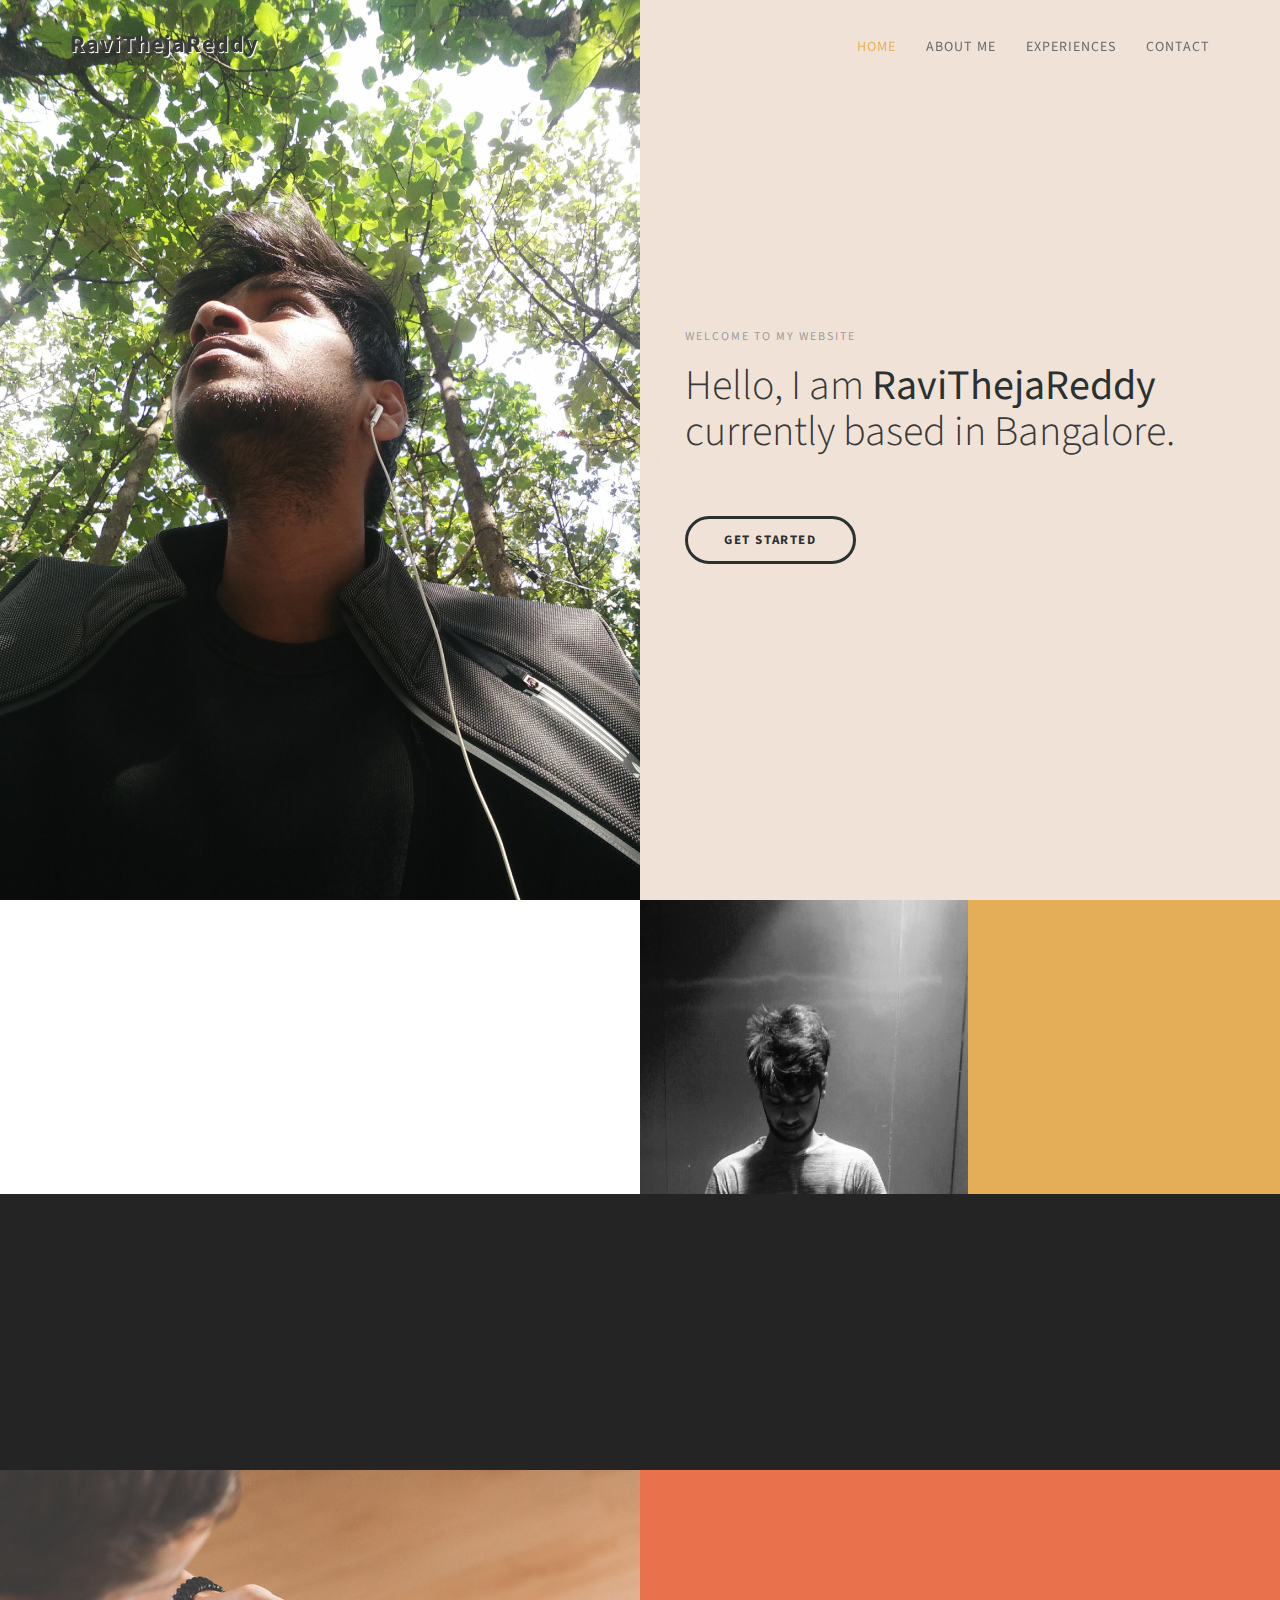
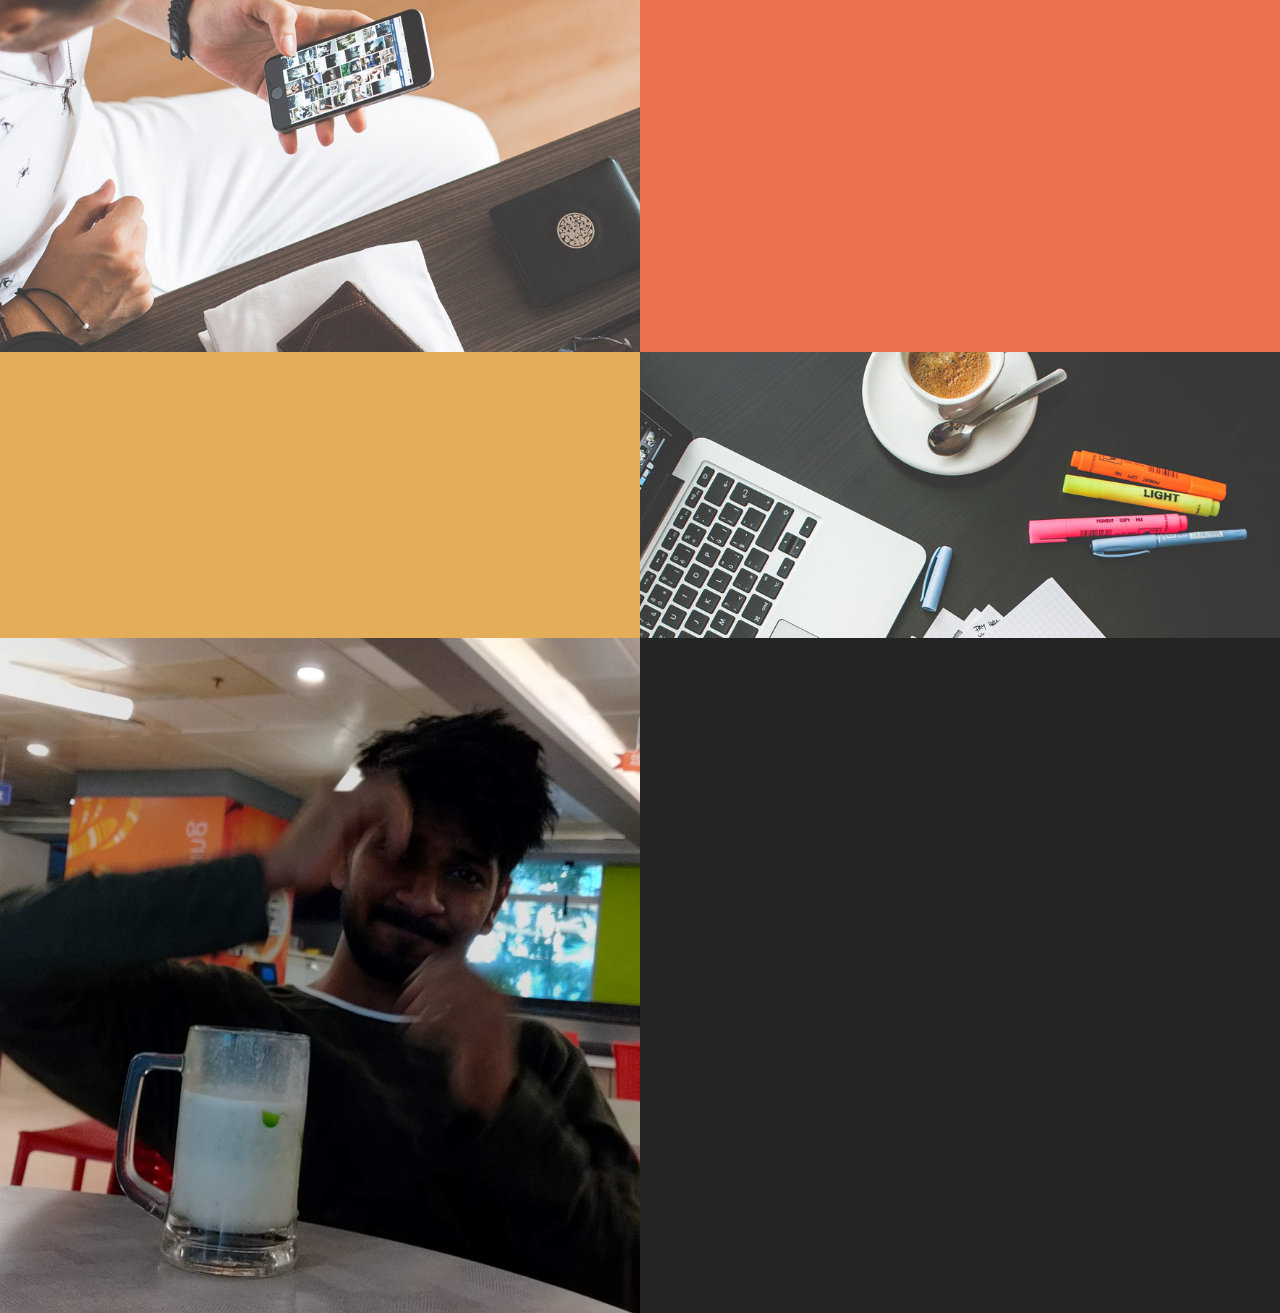
<file: index.html>
<!DOCTYPE html>
<html lang="en">
<head>

<meta charset="UTF-8">
<meta http-equiv="X-UA-Compatible" content="IE=Edge">
<meta name="description" content="">
<meta name="keywords" content="">
<meta name="author" content="">
<meta name="viewport" content="width=device-width, initial-scale=1, maximum-scale=1">

<title>RaviThejaReddy</title>
<link rel="stylesheet" href="css/bootstrap.min.css">
<link rel="stylesheet" href="css/animate.css">
<link rel="stylesheet" href="css/font-awesome.min.css">
<link rel="stylesheet" href="css/templatemo-style.css">

<link href="https://fonts.googleapis.com/css?family=Source+Sans+Pro:300,400,700" rel="stylesheet">

</head>
<body data-spy="scroll" data-target=".navbar-collapse" data-offset="50">


<!-- PRE LOADER -->

<div class="preloader">
     <div class="spinner">
          <span class="spinner-rotate"></span>
     </div>
</div>


<!-- Navigation Section -->

<div class="navbar navbar-fixed-top custom-navbar" role="navigation">
     <div class="container">

          <!-- navbar header -->
          <div class="navbar-header">
               <button class="navbar-toggle" data-toggle="collapse" data-target=".navbar-collapse">
                    <span class="icon icon-bar"></span>
                    <span class="icon icon-bar"></span>
                    <span class="icon icon-bar"></span>
               </button>
               <a href="#" class="navbar-brand">RaviThejaReddy</a>
          </div>

          <div class="collapse navbar-collapse">
               <ul class="nav navbar-nav navbar-right">
                    <li><a href="#home" class="smoothScroll">Home</a></li>
                    <li><a href="#about" class="smoothScroll">About Me</a></li>
                    <li><a href="#experience" class="smoothScroll">Experiences</a></li>
                    <li><a href="#contact" class="smoothScroll">Contact</a></li>
               </ul>
          </div>

     </div>
</div>


<!-- Home Section -->

<section id="home" class="parallax-section">
     <div class="container">
          <div class="row">

               <div class="col-md-6 col-sm-6">
                    <div class="home-img"></div>
               </div>

               <div class="col-md-6 col-sm-6">
                    <div class="home-thumb">
                         <div class="section-title">
                              <h4 class="wow fadeInUp" data-wow-delay="0.3s">welcome to my website</h4>
                              <h1 class="wow fadeInUp" data-wow-delay="0.6s">Hello, I am <strong>RaviThejaReddy</strong> currently based in Bangalore.</h1>
                              <a href="#about" class="wow fadeInUp smoothScroll section-btn btn btn-success" data-wow-delay="1.4s">Get Started</a>                              
                         </div>
                    </div>
               </div>


          </div>
     </div>
</section>


<!-- About Section -->

<section id="about" class="parallax-section">
     <div class="container">
          <div class="row">

               <div class="col-md-6 col-sm-12">
                    <div class="about-thumb">
                         <div class="wow fadeInUp section-title" data-wow-delay="0.4s">
                              <p class="color-yellow">well here are few things </p>
                         </div>
                         <div class="wow fadeInUp" data-wow-delay="0.8s">
                              <p>dependable person who is great at time management.</p>
                              <p>work with the team to provide imaginative solutions for our customers.</p>
                         </div>
                    </div>
               </div>

               <div class="col-md-3 col-sm-6">
                    <div class="background-image about-img"></div>
               </div>

               <div class="bg-yellow col-md-3 col-sm-6">
                    <div class="skill-thumb">

                         <div class="wow fadeInUp section-title color-white" data-wow-delay="1.2s">
                              <h1>My Skills</h1>
                              <p class="color-white">Python . AWS</p>
                         </div>

                         <div class=" wow fadeInUp skills-thumb" data-wow-delay="1.6s">

                         <strong>Backend processing -> Python . AWS</strong>
                         <span class="color-white pull-right">90%</span>
                              <div class="progress">
                                   <div class="progress-bar progress-bar-primary" role="progressbar" aria-valuenow="90" aria-valuemin="0" aria-valuemax="100" style="width: 90%;"></div>
                              </div>

                         <strong>Frontend Design</strong>
                              <span class="color-white pull-right">60%</span>
                                   <div class="progress">
                                        <div class="progress-bar progress-bar-primary" role="progressbar" aria-valuenow="60" aria-valuemin="0" aria-valuemax="100" style="width: 60%;"></div>
                                   </div>

                    </div>
               </div>

          </div>
     </div>
</section>


<!-- Service Section -->

<section id="service" class="parallax-section">
     <div class="container">
          <div class="row">
               <div class="bg-dark col-md-12 col-sm-12">
                    <div class="wow fadeInUp color-white service-thumb" data-wow-delay="0.8s">
                         <i class="fa fa-desktop"></i>
                         <h3>Coding</h3>
                         <p>Delivered work with standardization</p>
                    </div>
               </div>

          </div>
     </div>
</section>


<!-- Experience Section -->

<section id="experience" class="parallax-section">
     <div class="container">
          <div class="row">

               <div class="col-md-6 col-sm-6">
                    <div class="background-image experience-img"></div>
               </div>

               <div class="col-md-6 col-sm-6">
                    <div class="color-white experience-thumb">
                         <div class="wow fadeInUp section-title" data-wow-delay="0.8s">
                              <h1>My Experiences</h1>
                              <p class="color-white">Previous companies and my tasks</p>
                         </div>
                         <div class="wow fadeInUp color-white media" data-wow-delay="1.2s">
                              <div class="media-object media-left">
                                   <i class="fa fa-laptop"></i>
                              </div>
                              <div class="media-body">
                                   <h3 class="media-heading">Graduate Engineer Trainee @ LTI<br>
                                   <small>2019 Oct - 2020 Sep</small></h3>
                                   <p class="color-white">Python-AWS developer.</p>
                              </div>
                         </div>
                         <div class="wow fadeInUp color-white media" data-wow-delay="1.2s">
                              <div class="media-object media-left">
                                   <i class="fa fa-laptop"></i>
                              </div>
                              <div class="media-body">
                                   <h3 class="media-heading">Engineer-Cloud Services and Software
                                        Cloud @ LTI<br>
                                   <small>2020 Sep - 2021 Sep</small></h3>
                                   <p class="color-white">Python-AWS developer.</p>
                              </div>
                         </div>

                    </div>
               </div>

          </div>
     </div>
</section>


<!-- Education Section -->

<section id="education" class="parallax-section">
     <div class="container">
          <div class="row">

               <div class="col-md-6 col-sm-6">
                    <div class="color-white education-thumb">
                         <div class="wow fadeInUp section-title" data-wow-delay="0.8s">
                              <h1>My Education</h1>
                         </div>

                         <div class="wow fadeInUp color-white media" data-wow-delay="1.2s">
                              <div class="media-object media-left">
                                   <i class="fa fa-laptop"></i>
                              </div>
                              <div class="media-body">
                                   <h3 class="media-heading">B.Tech</h3>
                                   <p class="color-white"> Electronics and Communication Engineering <br>
                                        (2015 - 2019) -REVA UNIVERSITY, CGPA: 8.59. </p>
                              </div>
                         </div>
                    </div>
               </div>

               <div class="col-md-6 col-sm-6">
                    <div class="background-image education-img"></div>
               </div>

          </div>
     </div>
</section>

<!-- Contact Section -->

<section id="contact" class="parallax-section">
     <div class="container">
          <div class="row">

               <div class="col-md-6 col-sm-6">
                    <div class="background-image contact-img"></div>
               </div>

               <div class="bg-dark col-md-6 col-sm-6">
                    <div class="contact-thumb">
                         <div class="wow fadeInUp contact-info" data-wow-delay="0.6s">
                              <h3 class="color-white">Find me here</h3>
                              <p><a href="https://goo.gl/maps/v6hReCc4i8QWADJB9">#61/62, Sri Venkateshwara nilaya ,Munivenkatappa layout, Kalkere, Munivenkatappa Layout, Riches Regal Layout, Horamavu, Bengaluru, Karnataka 560043</a></p>
                         </div>

                         <div class="wow fadeInUp contact-info" data-wow-delay="0.8s">
                              <h3 class="color-white">Contact.</h3>
                              <p><i class="fa fa-phone"></i> +91 7204291199</p>
                              <p><i class="fa fa-envelope-o"></i> <a href="mailto:raviteja.annapu@gmail.com">raviteja.annapu@gmail.com</a></p>
                              <p><i class="fa fa-globe"></i> <a href="https://ravithejareddy.github.io/">ravithejareddy.github.io</a></p>
                         </div>

                    </div>
               </div>

          </div>
     </div>
</section>
<!-- SCRIPTS -->

<script src="js/jquery.js"></script>
<script src="js/bootstrap.min.js"></script>
<script src="js/jquery.parallax.js"></script>
<script src="js/smoothscroll.js"></script>
<script src="js/wow.min.js"></script>
<script src="js/custom.js"></script>

</body>
</html>
</file>
<file: css/templatemo-style.css>
/*

Stimulus Template

http://www.templatemo.com/tm-498-stimulus

*/

body {
	background: #ffffff;
    font-family: 'Source Sans Pro', sans-serif;
    font-style: normal;
	font-weight: 300;
    overflow-x: hidden;
}

html,body {
  width: 100%;
  height: 100%;
}


/*---------------------------------------
    Typorgraphy              
-----------------------------------------*/

h1,h2,h3,h4,h5,h6 {
  font-style: normal;
  font-weight: 300;
}

h1,h2,h3 {
  font-weight: 300;
}

h1 {
  font-size: 42px;
  padding-bottom: 14px;
  margin-bottom: 0px;
}

h2 {
  font-size: 42px;
  line-height: 52px;
  margin-top: 0px;
}

h3 {
  font-size: 26px;
  line-height: 32px;
  padding-bottom: 6px;
}

h4 {
  color: #999;
  font-size: 12px;
  font-weight: normal;
  letter-spacing: 2px;
  text-transform: uppercase;
  padding-top: 6px;
}

h5 {
  color: #666666;
}

strong {
  color: #232B2B;
  font-weight: normal;
}

p {
    color: #888;
    font-size: 16px;
    font-weight: 300;
    line-height: 28px;
    letter-spacing: 0.2px;
}

.section-btn {
  background-color: transparent;
  border: 3px solid #232B2B;
  border-radius: 100px;
  color: #232B2B;
  font-size: 13px;
  font-weight: bold;
  letter-spacing: 1.6px;
  padding: 12px 36px;
  margin-top: 42px;
  transition: all 0.4s ease-in-out;
  text-transform: uppercase;
}

.section-btn:hover {
  background: #E3AE57;
  border-color: transparent;
  color: #ffffff;
}

.btn-success:focus {
  background-color: #000;
  border-color: transparent;
}

.parallax-section {
  background-attachment: fixed !important;
  background-size: cover !important;
}

.section-title {
  position: relative;
  padding-bottom: 22px;
}

#about,
#service,
#experience,
#education,
#contact {
  position: relative;
}

#home .container,
#about .container, 
#experience .container,
#service .container,
#education .container,
#contact .container {
  width: 100%;
  padding: 0;
  margin: 0;
}

#experience .experience-thumb,
#education .education-thumb  {
  padding: 22px 42px 42px 42px;
}

#service,
#quotes,
footer {
  text-align: center;
}

#experience,
#education {
  background: #E9724C;
}

.background-image {
    background-position: 50% 50% !important;
    background-size: cover !important;
    width: 100%;
    height: 100%;
    min-height: 75vh;
    position: absolute;
    top: 0;
    right: 0;
    bottom: 0;
    left: 0;
}

.color-white {
  color: #ffffff;
}

.color-yellow {
  color: #E3AE57;
}

.bg-yellow {
  background: #E3AE57;
}

.bg-white {
  background: #ffffff;
}

.bg-dark {
  background: #252424;
}



/*---------------------------------------
    General               
-----------------------------------------*/

html{
  -webkit-font-smoothing: antialiased;
}

a {
  color: #E3AE57;
  -webkit-transition: 0.5s;
  -o-transition: 0.5s;
  transition: 0.5s;
  text-decoration: none !important;
}
a:hover, a:active, a:focus {
  color: #E3AE57;
  outline: none;
}

* {
  -webkit-box-sizing: border-box;
  -moz-box-sizing: border-box;
  box-sizing: border-box;
}

*:before,
*:after {
  -webkit-box-sizing: border-box;
  -moz-box-sizing: border-box;
  box-sizing: border-box;
}



/*---------------------------------------
    Preloader section              
-----------------------------------------*/

.preloader {
  position: fixed;
  top: 0;
  left: 0;
  width: 100%;
  height: 100%;
  z-index: 99999;
  display: flex;
  flex-flow: row nowrap;
  justify-content: center;
  align-items: center;
  background: none repeat scroll 0 0 #ffffff;
}

.spinner {
  border: 1px solid transparent;
  border-radius: 5px;
  position: relative;
}

.spinner:before {
  content: '';
  box-sizing: border-box;
  position: absolute;
  top: 50%;
  left: 50%;
  width: 30px;
  height: 30px;
  margin-top: -10px;
  margin-left: -10px;
  border-radius: 50%;
  border: 2px solid #E3AE57;
  border-top-color: #f9f9f9;
  animation: spinner .6s linear infinite;
}

@-webkit-@keyframes spinner {
  to {transform: rotate(360deg);}
}

@keyframes spinner {
  to {transform: rotate(360deg);}
}



/*---------------------------------------
    Navigation section              
-----------------------------------------*/

.custom-navbar {
    margin-bottom: 0;
    background-color: #ffffff;
}

.custom-navbar .navbar-brand {
    color: #333;
	text-shadow: 1px 1px #fff;
    font-weight: bold;
    font-size: 24px;
    line-height: 35px;
    letter-spacing: 1px;
}

.custom-navbar .nav li a {
    color: #666;
    font-size: 14px;
    font-weight: 400;
    letter-spacing: 1px;
    text-transform: uppercase;
    line-height: 40px;
    transition: all 0.4s ease-in-out;
}

.custom-navbar .nav li a:hover {
    background: transparent;
    color: #E3AE57;
}

.custom-navbar .navbar-nav > li > a:hover,
.custom-navbar .navbar-nav > li > a:focus {
  background-color: transparent;
}

.custom-navbar .nav li.active > a {
    background-color: transparent;
    color: #E3AE57;
}

.custom-navbar .navbar-toggle {
    border: none;
    padding-top: 10px;
}

.custom-navbar .navbar-toggle {
    background-color: transparent;
}

.custom-navbar .navbar-toggle .icon-bar {
    background: #E3AE57;
    border-color: transparent;
}

@media(min-width:768px) {
    .custom-navbar {
        padding: 12px 0;
        border-bottom: 0;
        background: 0 0; 
    }
    .custom-navbar.top-nav-collapse {
        background: #ffffff;
        box-shadow: 0px 2px 8px 0px rgba(50, 50, 50, 0.08);
        padding: 0;
    }

}



/*---------------------------------------
    Home section              
-----------------------------------------*/

#home h1 {
  padding-bottom: 18px;
}

#home .col-md-6 {
  background: #f1e2d7;
/* light blue color: #c3eafd; */
  padding-right: 0;
  padding-left: 0;
}

#home .home-img {
  background: url('../images/home-img.jpg') no-repeat;
  background-size: cover;
  background-position: 50% 50%;
  width: 100%;
  height: 100vh;
}

#home .home-thumb {
  display: -webkit-box;
  display: -webkit-flex;
  display: -ms-flexbox;
  display: flex;
  -webkit-box-align: center;
  -webkit-align-items: center;
  -ms-flex-align: center;
  align-items: center;
  height: 100vh;
  padding: 0 45px 0 45px;
}



/*---------------------------------------
   About section              
-----------------------------------------*/

#about .about-img {
    background: url('../images/about-img.jpg') no-repeat;
}

#about .about-thumb,
#about .skill-thumb {
  padding: 22px 32px 32px 32px;
}

#about .progress {
  background: #ffffff;
  border-radius: 0px;
  box-shadow: none;
  height: 2px;
}

#about .progress-bar-primary {
  background: #232B2B;
}

#about strong,
#about span {
  font-weight: bold;
  display: inline-block;
  padding-bottom: 8px;
}



/*---------------------------------------
    Service section              
-----------------------------------------*/

#service {
  background: #E9724C;
}

#service p {
  font-size: 18px;
  line-height: 30px;
}

#service .service-thumb {
  padding: 52px 22px 52px 22px;
}

#service .service-thumb .fa {
  font-size: 42px;
  padding-bottom: 22px;
}



/*---------------------------------------
    Experience section              
-----------------------------------------*/

#experience .experience-img {
  background: url('../images/experience-img.jpg') no-repeat;
}

#experience .media-heading {
  margin-bottom: 0px;
}

#experience .media .fa {
  font-size: 42px;
  margin-right: 14px;
}

#experience small {
  color: #633;
  font-weight: bold;
}

/*---------------------------------------
    Education section              
-----------------------------------------*/

#education {
  background: #E3AE57;
}

#education .education-img {
  background: url('../images/education-img.jpg') no-repeat;
}

#education .media-heading {
  margin-bottom: 0px;
}

#education .media .fa {
  font-size: 42px;
  margin-right: 14px;
}

#education small {
  color: #886D1E;
  font-weight: bold;
}



/*---------------------------------------
   Quotes section              
-----------------------------------------*/

#quotes {
    background: url('../images/quotes-bg.jpg') 50% 0 repeat-y fixed;
    background-size: cover;
    background-position: center center;
    color: #ffffff;
    position: relative;
    padding: 100px 0px;
}

#quotes .overlay {
    background: #121212;
    width: 100%;
    height: 100%;
    position: absolute;
    top: 0;
    opacity: 0.7;
}

#quotes .fa {
  font-size: 42px;
  margin-top: 32px;
  margin-bottom: 22px;
}

#quotes p {
  padding-top: 32px;
}


/*---------------------------------------
    Contact section              
-----------------------------------------*/

#contact {
  background: #E9724C;
}

#contact .contact-form,
#contact .contact-thumb {
  padding: 22px 32px 22px 32px;
  min-height: 75vh;
}

#contact .contact-img {
  background: url('../images/contact-img.jpg') no-repeat;
  min-height: 75vh;
}

#contact .contact-info {
  padding-top: 6px;
  padding-bottom: 6px;
}

#contact .form-control::-moz-placeholder{color:#ffffff;opacity:1}
#contact .form-control:-ms-input-placeholder{color:#ffffff}
#contact .form-control::-webkit-input-placeholder{color:#ffffff}

#contact .form-control {
  background: transparent;
  border: none;
  border-bottom: 1px solid #E3AE57;
  border-radius: 0px;
  box-shadow: none;
  color: #ffffff;
  font-size: 18px;
  margin-top: 10px;
  margin-bottom: 25px;
  transition: all 0.4s ease-in-out;
}

#contact .form-control:focus {
  border-bottom-color: #ffffff;
}

#contact input {
  height: 45px;
}

#contact input[type="submit"] {
  background: #ffffff;
  border: 2px solid transparent;
  border-radius: 40px;
  color: #161616;
  padding-bottom: 10px;
}

#contact input[type="submit"]:hover {
  background: transparent;
  border-color: #ffffff;
  color: #ffffff;
}

#contact .fa {
  padding-right: 10px;
}



/*---------------------------------------
   Footer section              
-----------------------------------------*/

footer {
    padding: 140px 0px;
}



/*---------------------------------------
   Social icon             
-----------------------------------------*/

.social-icon {
    position: relative;
    padding: 0;
    margin: 0;
    text-align: center;
}

.social-icon li {
    display: inline-block;
    list-style: none;
}

.social-icon li a {
    border: 2px solid transparent;
    color: #999;
    border-radius: 100px;
    cursor: pointer;
    font-size: 16px;
    text-decoration: none;
    transition: all 0.4s ease-in-out;
    width: 50px;
    height: 50px;
    line-height: 50px;
    text-align: center;
    vertical-align: middle;
    position: relative;
    margin: 22px 4px 10px 4px;
}

.social-icon li a:hover {
    background: #E3AE57;
    border-color: #ffffff;
    color: #ffffff;
    transform: scale(1.1);
}



/*---------------------------------------
   Mobile Responsive         
-----------------------------------------*/

@media only screen and (max-width: 580px) {
  h1 {
    font-size: 32px;
  }

  h2 {
    font-size: 28px;
    line-height: inherit;
  }

  h3 {
    font-size: 22px;
    line-height: inherit;
  }
}

@media only screen and (max-width: 767px) {
  .custom-navbar .navbar-brand {
    line-height: 18px;
  }

  #home .home-thumb {
    height: auto;
    padding-top: 32px;
    padding-bottom: 12px;
  }

  #home .container,
  #about .container, 
  #experience .container,
  #service .container,
  #education .container,
  #contact .container {
    padding-right: 15px;
    padding-left: 15px;
  }

  #about .col-md-3,
  #experience .col-md-6,
  #education .col-md-6,
  #contact .col-md-3 {
    padding: 0;
    margin: 0;
  }

  .background-image {
    position: relative;
    min-height: 65vh;
  }
}

@media only screen and (max-width: 1024px) {
  .section-title {
    padding-bottom: 12px;
  }

  footer {
    padding: 40px 0;
  }
}
</file>
